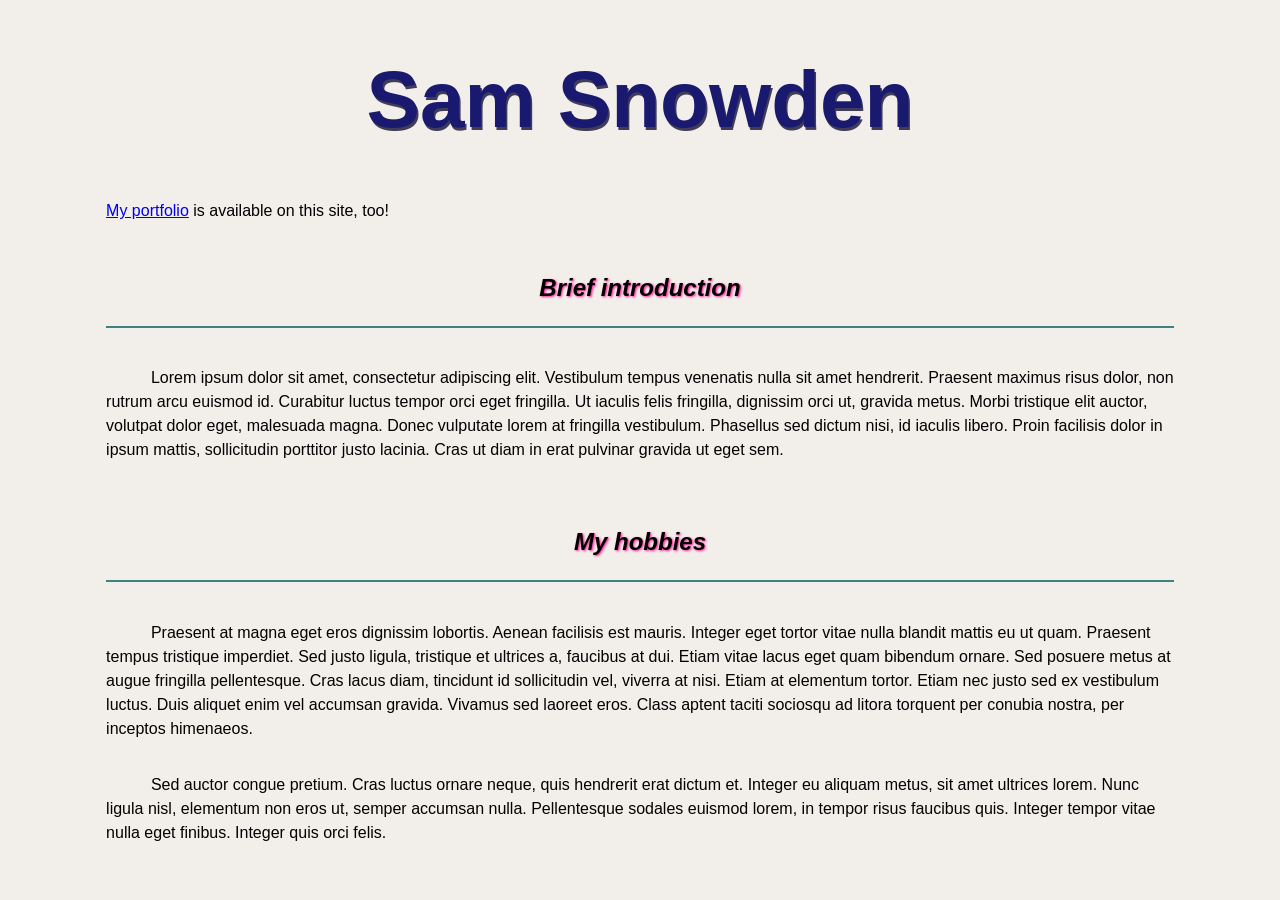
<file: index.html>
<!DOCTYPE html>
<html lang="en">
  <head>
    <meta charset="UTF-8" />
    <meta name="viewport" content="width=device-width, initial-scale=1.0" />
    <link rel="stylesheet" href="./styles/main.css">
    <title>About Me</title>
  </head>
  <body>
    <h1>Sam Snowden</h1>

    <nav>
      <p>
        <a href="./portfolio.html">My portfolio</a> is available on this site,
        too!
      </p>
    </nav>

    <section>
      <h2>Brief introduction</h2>

      <p>
        Lorem ipsum dolor sit amet, consectetur adipiscing elit. Vestibulum
        tempus venenatis nulla sit amet hendrerit. Praesent maximus risus dolor,
        non rutrum arcu euismod id. Curabitur luctus tempor orci eget fringilla.
        Ut iaculis felis fringilla, dignissim orci ut, gravida metus. Morbi
        tristique elit auctor, volutpat dolor eget, malesuada magna. Donec
        vulputate lorem at fringilla vestibulum. Phasellus sed dictum nisi, id
        iaculis libero. Proin facilisis dolor in ipsum mattis, sollicitudin
        porttitor justo lacinia. Cras ut diam in erat pulvinar gravida ut eget
        sem.
      </p>
    </section>

    <section>
      <h2>My hobbies</h2>

      <p>
        Praesent at magna eget eros dignissim lobortis. Aenean facilisis est
        mauris. Integer eget tortor vitae nulla blandit mattis eu ut quam.
        Praesent tempus tristique imperdiet. Sed justo ligula, tristique et
        ultrices a, faucibus at dui. Etiam vitae lacus eget quam bibendum
        ornare. Sed posuere metus at augue fringilla pellentesque. Cras lacus
        diam, tincidunt id sollicitudin vel, viverra at nisi. Etiam at elementum
        tortor. Etiam nec justo sed ex vestibulum luctus. Duis aliquet enim vel
        accumsan gravida. Vivamus sed laoreet eros. Class aptent taciti sociosqu
        ad litora torquent per conubia nostra, per inceptos himenaeos.
      </p>

      <p>
        Sed auctor congue pretium. Cras luctus ornare neque, quis hendrerit erat
        dictum et. Integer eu aliquam metus, sit amet ultrices lorem. Nunc
        ligula nisl, elementum non eros ut, semper accumsan nulla. Pellentesque
        sodales euismod lorem, in tempor risus faucibus quis. Integer tempor
        vitae nulla eget finibus. Integer quis orci felis.
      </p>
    </section>
  </body>
</html>
</file>
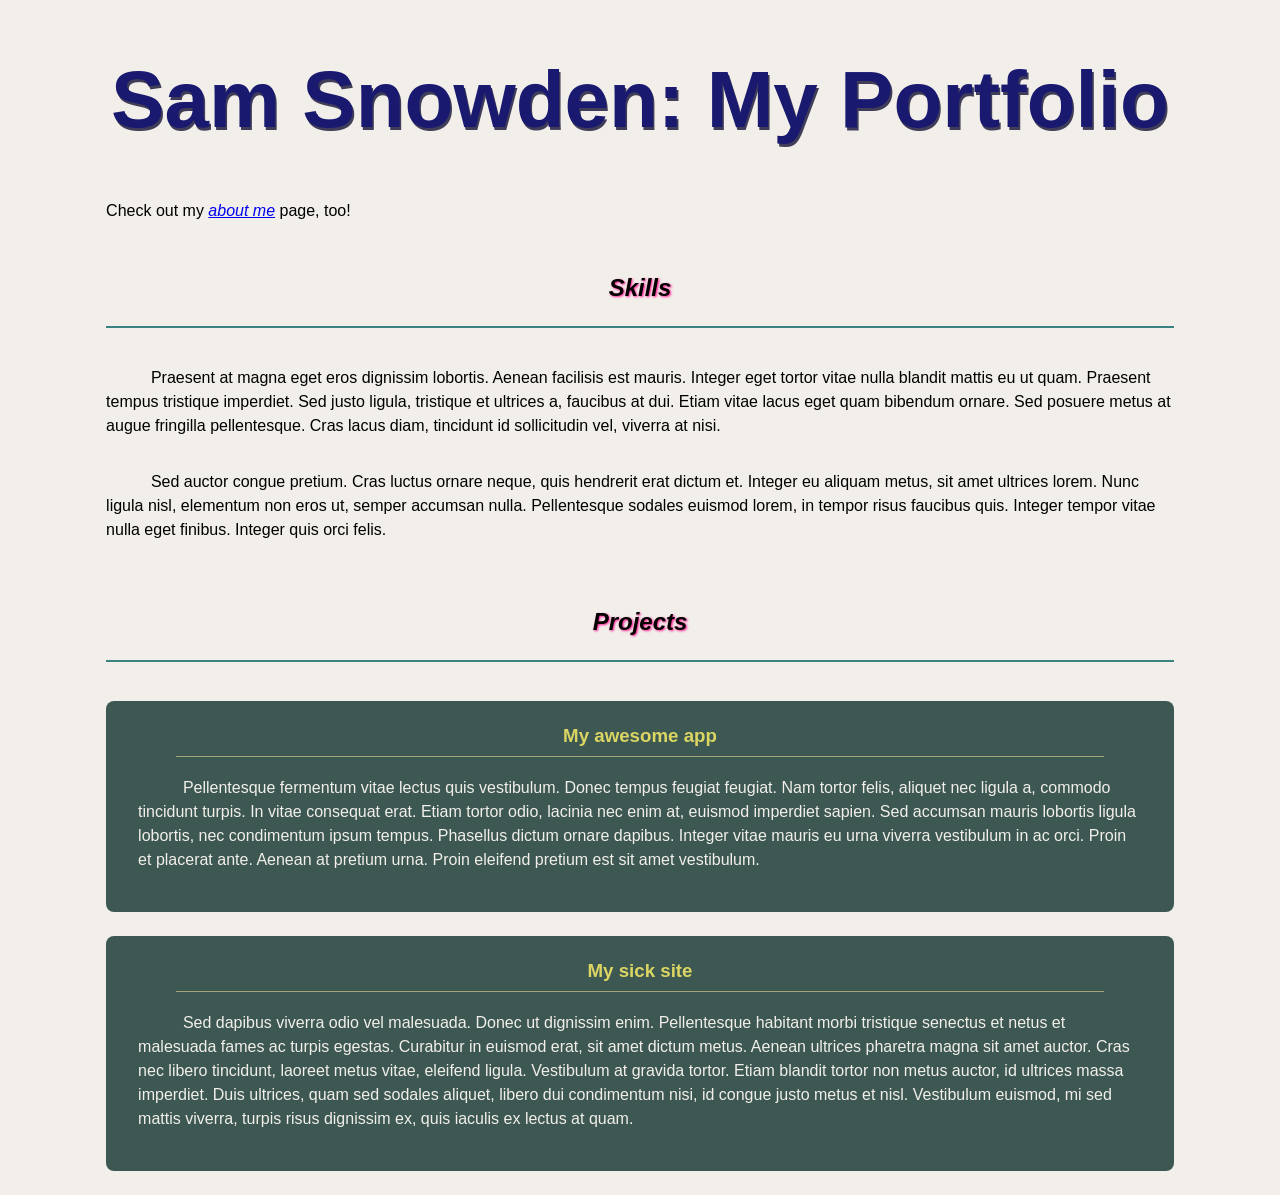
<file: portfolio.html>
<!DOCTYPE html>
<html lang="en">
  <head>
    <meta charset="UTF-8" />
    <meta name="viewport" content="width=device-width, initial-scale=1.0" />
    <link rel="stylesheet" href="./styles/main.css" />
    <title>Portfolio</title>
  </head>
  <body>
    <h1>Sam Snowden: My Portfolio</h1>

    <nav>
      <p>
        Check out my <a href="./index.html"><em>about me</em></a> page, too!
      </p>
    </nav>

    <section>
      <h2>Skills</h2>

      <p>
        Praesent at magna eget eros dignissim lobortis. Aenean facilisis est
        mauris. Integer eget tortor vitae nulla blandit mattis eu ut quam.
        Praesent tempus tristique imperdiet. Sed justo ligula, tristique et
        ultrices a, faucibus at dui. Etiam vitae lacus eget quam bibendum
        ornare. Sed posuere metus at augue fringilla pellentesque. Cras lacus
        diam, tincidunt id sollicitudin vel, viverra at nisi.
      </p>

      <p>
        Sed auctor congue pretium. Cras luctus ornare neque, quis hendrerit erat
        dictum et. Integer eu aliquam metus, sit amet ultrices lorem. Nunc
        ligula nisl, elementum non eros ut, semper accumsan nulla. Pellentesque
        sodales euismod lorem, in tempor risus faucibus quis. Integer tempor
        vitae nulla eget finibus. Integer quis orci felis.
      </p>
    </section>

    <section>
      <h2>Projects</h2>

      <div class="project">
        <h3>My awesome app</h3>

        <p>
          Pellentesque fermentum vitae lectus quis vestibulum. Donec tempus
          feugiat feugiat. Nam tortor felis, aliquet nec ligula a, commodo
          tincidunt turpis. In vitae consequat erat. Etiam tortor odio, lacinia
          nec enim at, euismod imperdiet sapien. Sed accumsan mauris lobortis
          ligula lobortis, nec condimentum ipsum tempus. Phasellus dictum ornare
          dapibus. Integer vitae mauris eu urna viverra vestibulum in ac orci.
          Proin et placerat ante. Aenean at pretium urna. Proin eleifend pretium
          est sit amet vestibulum.
        </p>
      </div>

      <div class="project">
        <h3>My sick site</h3>

        <p>
          Sed dapibus viverra odio vel malesuada. Donec ut dignissim enim.
          Pellentesque habitant morbi tristique senectus et netus et malesuada
          fames ac turpis egestas. Curabitur in euismod erat, sit amet dictum
          metus. Aenean ultrices pharetra magna sit amet auctor. Cras nec libero
          tincidunt, laoreet metus vitae, eleifend ligula. Vestibulum at gravida
          tortor. Etiam blandit tortor non metus auctor, id ultrices massa
          imperdiet. Duis ultrices, quam sed sodales aliquet, libero dui
          condimentum nisi, id congue justo metus et nisl. Vestibulum euismod,
          mi sed mattis viverra, turpis risus dignissim ex, quis iaculis ex
          lectus at quam.
        </p>
      </div>
    </section>
  </body>
</html>
</file>
<file: styles/main.css>
/*
 * https://coolors.co/f2efea-fc7753-66d7d1-403d58-dbd56e
 *
 * #F2EFEA - Isabelline
 * #FC7753 - Coral
 * #66D7D1 - Tiffany Blue
 * #403D58 - English Violet
 * #DBD56E - Straw
 */

:root {
    font-family: sans-serif;
    background-color: #F2EFEA;
    color: black;
}

body {
    max-width: 120ch;
    margin: 0 auto;
    line-height: 1.5;
}

h1, h2, h3 {
    text-align: center;
    line-height: normal;
}

h1 {
    font-size: 5em;
    font-weight: 900;
    text-shadow: 0.02em 0.04em #403D58;
    color: midnightblue;
}

h2 {
    font-style: italic;
    border-bottom: 0.1em solid #3a8380;
    padding: 0.5em .25em 1em;
    margin: 1.6em 0;
    text-shadow: 0.05em 0.05em .1em deeppink;
}

section p {
    text-indent: 2.8em;
    padding-bottom: 1em;
}

.project {
    background-color: #3d5852;
    color: #F2EFEA;
    padding: 0.5em 2em;
    border-radius: 0.5em;
    margin-bottom: 1.5em;
}

.project h3 {
    color: #DBD563;
    margin-top: 1rem;
    margin-left: 2em;
    margin-right: 2em;
    border-bottom: 0.1em solid #a6a57a;
    padding-bottom: 0.5em;
}
</file>
